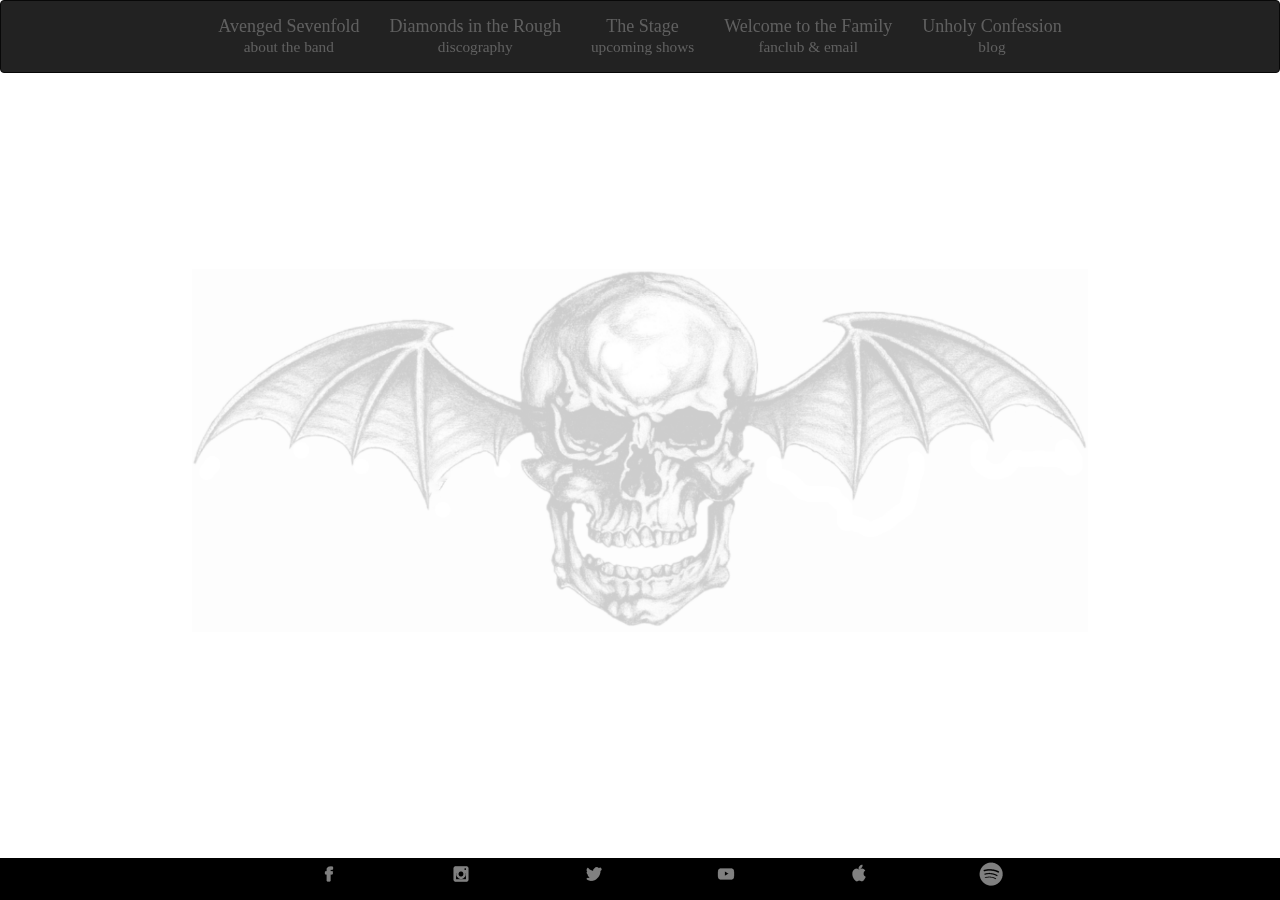
<file: Band website/Index.html>
﻿<!DOCTYPE html>
<html lang="en">
<head>
    <meta charset="utf-8" />
    <meta name="viewport" content="width=device-width, initial-scale=1">
    <title>A7X</title>

    <!-- Latest compiled and minified CSS -->
    <link rel="stylesheet" href="https://maxcdn.bootstrapcdn.com/bootstrap/3.4.0/css/bootstrap.min.css">

    <!-- jQuery library -->
    <script src="https://ajax.googleapis.com/ajax/libs/jquery/3.4.1/jquery.min.js"></script>

    <!-- Latest compiled JavaScript -->
    <script src="https://maxcdn.bootstrapcdn.com/bootstrap/3.4.0/js/bootstrap.min.js"></script>

    <!--The fonts-->
    <link href="https://fonts.googleapis.com/css?family=Permanent+Marker|Walter+Turncoat&display=swap" rel="stylesheet">
    
    <link rel="stylesheet" href="Css/Index.css">

</head>
<!-------------------------------------------------------------------------------------------------------------------------------------------------->
<body>

    <div id="navbar">
        <div id="page-container">
            <div id="content-wrap">

                <!--The navbar-->
                <nav class="navbar navbar-inverse">
                    <div class="container-fluid">
                        <div class="navbar-header">
                            <button type="button" class="navbar-toggle" data-toggle="collapse" data-target="#myNavbar">
                                <span class="icon-bar"></span>
                                <span class="icon-bar"></span>
                                <span class="icon-bar"></span>
                            </button>
                        </div>
                        <div class="collapse navbar-collapse" id="myNavbar">
                            <ul class="nav navbar-nav">
                                <li>
                                    <a href="AvengedSevenfold.html">Avenged Sevenfold <br /> <small>about the band</small></a>
                                </li>
                                <li>
                                    <a href="DiamondsintheRough.html">Diamonds in the Rough <br /> <small>discography</small></a>
                                </li>
                                <li>
                                    <a href="TheStage.html">The Stage <br /> <small>upcoming shows</small></a>
                                </li>
                                <li>
                                    <a href="WelcometotheFamily.html">Welcome to the Family <br /> <small>fanclub & email</small></a>
                                </li>
                                <li>
                                    <a href="UnholyConfession.html">Unholy Confession <br /> <small>blog</small></a>
                                </li>
                            </ul>
                        </div>
                    </div>
                </nav>
            </div>
        </div>
    </div>

    <!--The footer-->
    <div class="footer">
        <div id="someIcons">
            <ul>
                <li>
                    <a href="https://www.facebook.com/AvengedSevenfold/" target="_blank">
                        <img src="Images/Icons/facebook.png" alt="Link to A7X's Facebook page" />
                    </a>
                </li>
                <li>
                    <a href="https://www.instagram.com/avengedsevenfold/" target="_blank">
                        <img src="Images/Icons/instagram.png" alt="Link to A7X's Instagram page" />
                    </a>
                </li>
                <li>
                    <a href="https://twitter.com/TheOfficialA7X" target="_blank">
                        <img src="Images/Icons/twitter.png" alt="Link to A7X's Twitter page" />
                    </a>
                </li>
                <li>
                    <a href="https://www.youtube.com/user/avengedsevenfold" target="_blank">
                        <img src="Images/Icons/youtube.png" alt="Link to A7X's Youtube page" />
                    </a>
                </li>
                <li>
                    <a href="https://itunes.apple.com/us/artist/avenged-sevenfold/id6766228?ign-mpt=uo%3D4" target="_blank">
                        <img src="Images/Icons/itunes.png" alt="Link to A7X's Apple music page" />
                    </a>
                </li>
                <li>
                    <a href="https://open.spotify.com/artist/0nmQIMXWTXfhgOBdNzhGOs" target="_blank">
                        <img src="Images/Icons/spotify.png" alt="Link to A7X's Spotify page" />
                    </a>
                </li>
            </ul>
        </div>
        <!--<p>
        <small>
            ©metskula
        </small>
        </p>-->
    </div>

</body>
</html>
</file>
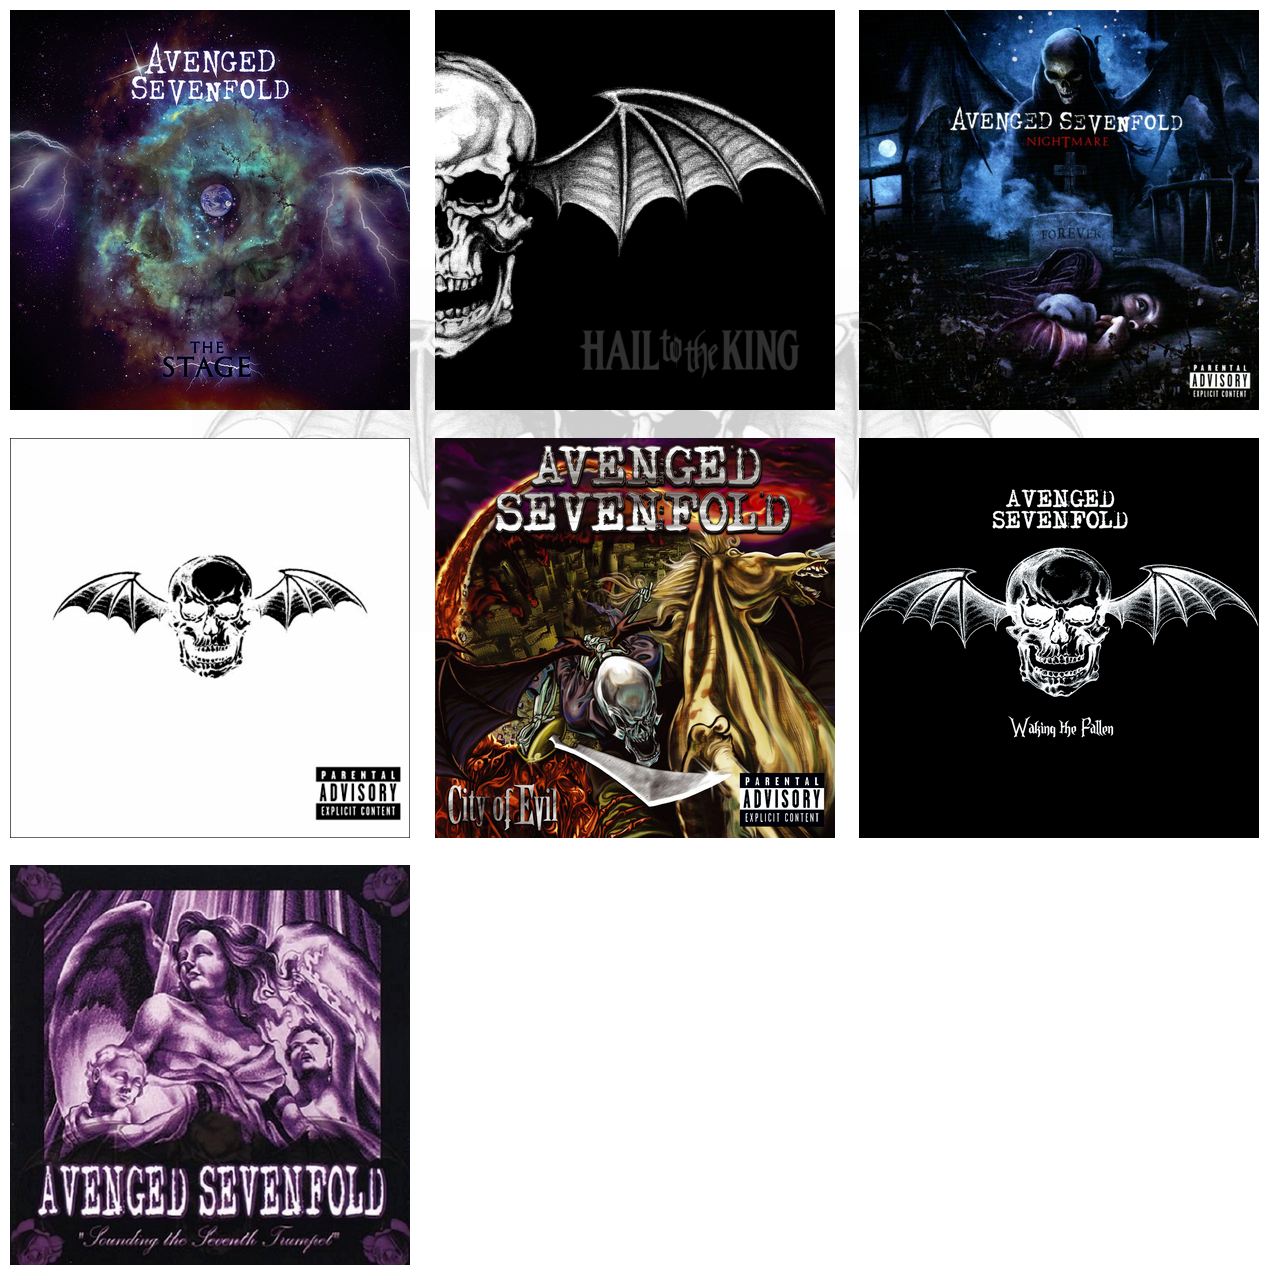
<file: Band website/Albums.html>
﻿<!DOCTYPE html>
<html lang="en">
<head>
    <meta charset="utf-8" />
    <meta name="viewport" content="width=device-width, initial-scale=1">
    <title>A7X</title>

    <!-- Latest compiled and minified CSS -->
    <link rel="stylesheet" href="https://maxcdn.bootstrapcdn.com/bootstrap/3.4.0/css/bootstrap.min.css">

    <!-- jQuery library -->
    <script src="https://ajax.googleapis.com/ajax/libs/jquery/3.4.1/jquery.min.js"></script>

    <!-- Latest compiled JavaScript -->
    <script src="https://maxcdn.bootstrapcdn.com/bootstrap/3.4.0/js/bootstrap.min.js"></script>

    <!--The fonts-->
    <link href="https://fonts.googleapis.com/css?family=Covered+By+Your+Grace|Patrick+Hand+SC|Permanent+Marker|Ravi+Prakash|Rock+Salt|Shadows+Into+Light|Walter+Turncoat&display=swap" rel="stylesheet">

    <script>
        $(document).ready(function () {
            $('#navbar').load("Nav.html");
        });
    </script>
    <script>
        $(document).ready(function () {
            $('#footer').load("Footer.html");
        });
    </script>

    <link rel="stylesheet" href="Css/Albums.css">

</head>
<body>

    <div class="albumCovers">

        <div class="card">
            <div class="card-front">
                <img src="Images/AlbumCovers/TheStage.png" style="max-width: 400px; height: auto;"  alt="Front of the album The Stage" />
            </div>
            <div class="card-back">
                <img src="Images/AlbumCovers/TheStageBack.png" style="max-width: 400px; height: auto;"  alt="Back of the album The Stage" />
            </div>
        </div>


        <div class="card">
            <div class="card-front">
                <img src="Images/AlbumCovers/HailtotheKing.png" style="max-width: 400px; height: auto;" alt="Cover of the album Hail to the King" />
            </div>
            <div class="card-back">
                <img src="Images/AlbumCovers/HailtotheKingBack.png" style="max-width: 400px; height: auto;" alt="Back cover of the album Hail to the King" />
            </div>
        </div>


        <div class="card">
            <div class="card-front">
                <img src="Images/AlbumCovers/Nightmare.png" style="max-width: 400px; height: auto;"  alt="Cover of the album Nightmare" />
            </div>
            <div class="card-back">
                <img src="Images/AlbumCovers/NightmareBack.png" style="max-width: 400px; height: auto;"  alt="Back cover of the album Nightmare" />
            </div>
        </div>


        <div class="card">
            <div class="card-front">
                <img src="Images/AlbumCovers/AvengedSevenfold.png" style="max-width: 400px; height: auto;"  alt="Cover of the album Avenged Sevenfold" />
            </div>
            <div class="card-back">
                <img src="Images/AlbumCovers/AvengedSevenfoldBack.png" style="max-width: 400px; height: auto;"  alt="Back cover of the album Avenged Sevenfold" />
            </div>
        </div>



        <div class="card">
            <div class="card-front">
                <img src="Images/AlbumCovers/CityofEvil.png" style="max-width: 400px; height: auto;" alt="Cover of the album City of Evil" />
            </div>
            <div class="card-back">
                <img src="Images/AlbumCovers/CityofEvilBack.png" style="max-width: 400px; height: auto;" alt="Back cover of the album City of Evil" />
            </div>
        </div>


        <div class="card">
            <div class="card-front">
                <img src="Images/AlbumCovers/WakingtheFallen.png" style="max-width: 400px; height: auto;"  alt="Cover of the album Waking the Fallen" />
            </div>
            <div class="card-back">
                <img src="Images/AlbumCovers/WakingtheFallenBack.png" style="max-width: 400px; height: auto;"  alt="Back cover of the album Waking the Fallen" />
            </div>
        </div>


        <div class="card">
            <div class="card-front">
                <img src="Images/AlbumCovers/SoundingtheSeventhTrumpet.png" style="max-width: 400px; height: auto;"  alt="Cover of the album Sounding the Senventh Trumpet" />
            </div>
            <div class="card-back">
                <img src="Images/AlbumCovers/SoundingtheSeventhTrumpetBack.png" style="max-width: 400px; height: auto;"  alt="Back cover of the album Sounding the Senventh Trumpet" />
            </div>
        </div>
    </div>

</body>
</html>
</file>
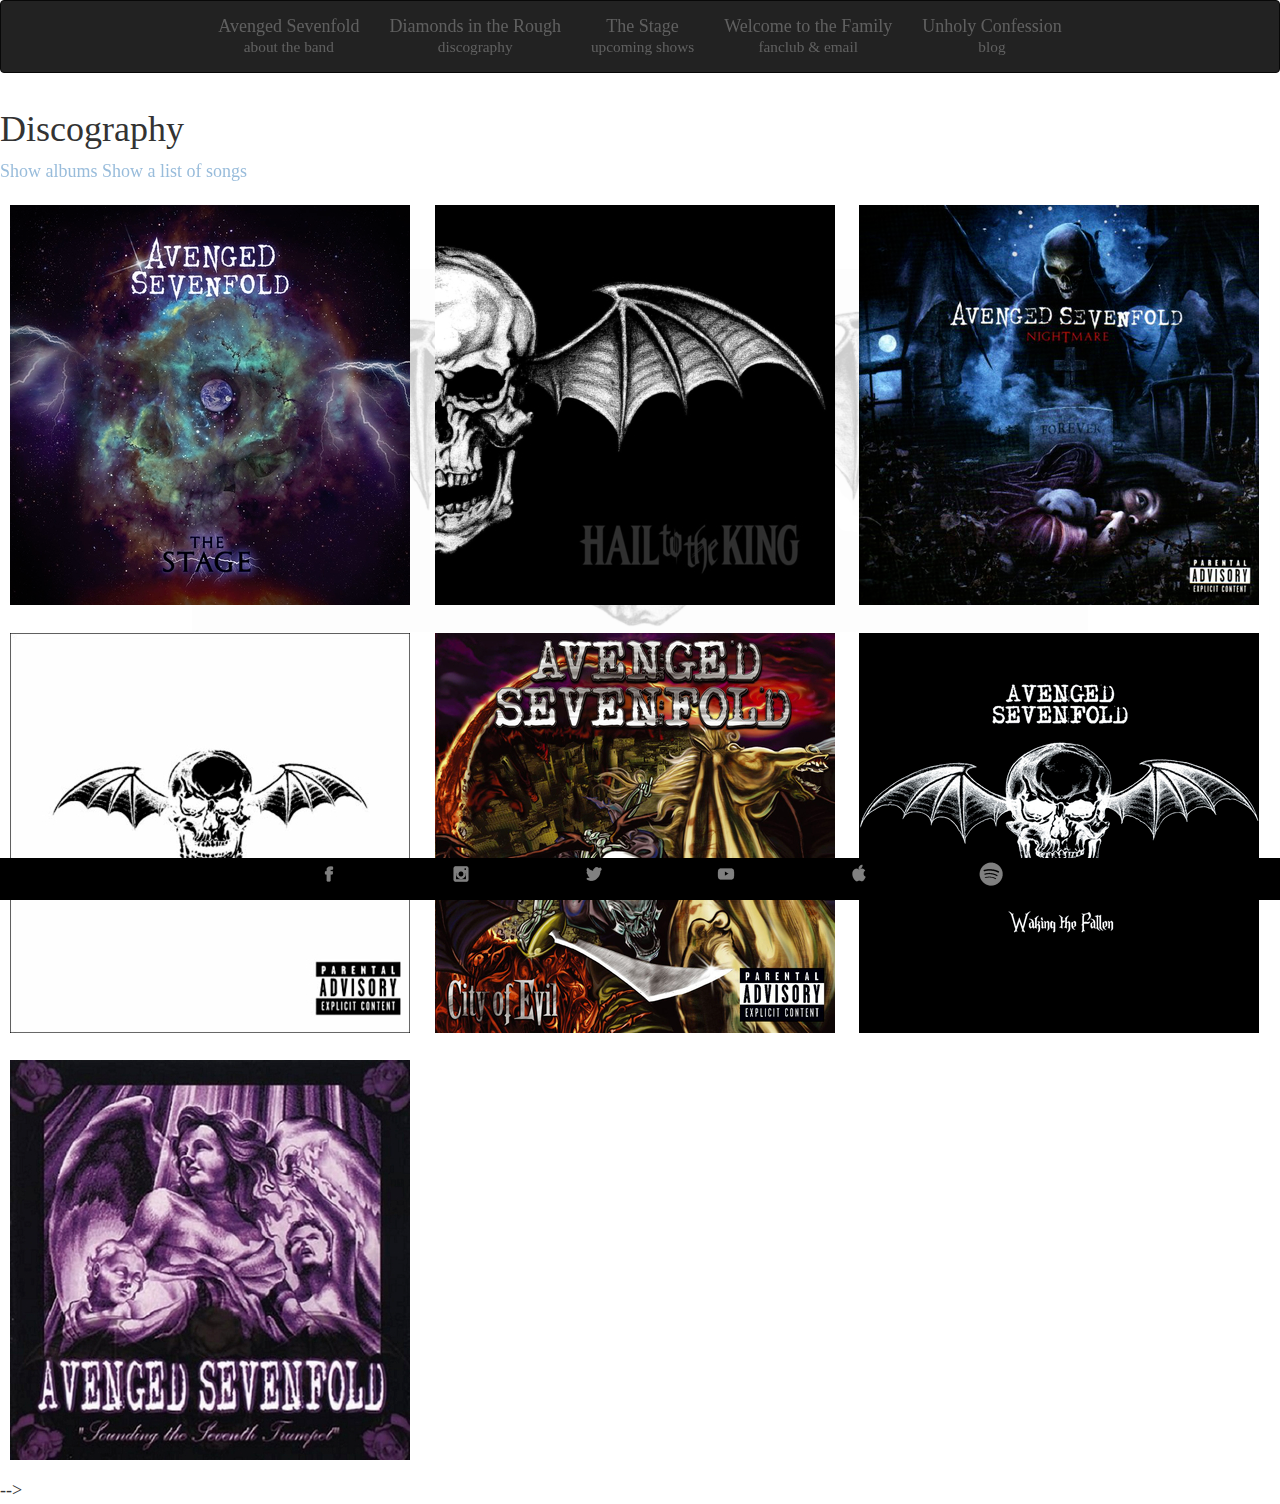
<file: Band website/DiamondsintheRough.html>
﻿<!DOCTYPE html>
<html lang="en">
<head>
    <meta charset="utf-8" />
    <meta name="viewport" content="width=device-width, initial-scale=1">
    <title>A7X</title>

    <!-- Latest compiled and minified CSS -->
    <link rel="stylesheet" href="https://maxcdn.bootstrapcdn.com/bootstrap/3.4.0/css/bootstrap.min.css">

    <!-- jQuery library -->
    <script src="https://ajax.googleapis.com/ajax/libs/jquery/3.4.1/jquery.min.js"></script>

    <!-- Latest compiled JavaScript -->
    <script src="https://maxcdn.bootstrapcdn.com/bootstrap/3.4.0/js/bootstrap.min.js"></script>

    <!--The fonts-->
    <link href="https://fonts.googleapis.com/css?family=Covered+By+Your+Grace|Patrick+Hand+SC|Permanent+Marker|Ravi+Prakash|Rock+Salt|Shadows+Into+Light|Walter+Turncoat&display=swap" rel="stylesheet">

    <script>
        $(document).ready(function () {
            $('#albums').load("Albums.html");
        });
    </script>
    <script>
        $(document).ready(function () {
            $('#navbar').load("Nav.html");
        });
    </script>
    <script>
        $(document).ready(function () {
            $('#footer').load("Footer.html");
        });
    </script>

    <link rel="stylesheet" href="Css/DiamondsInTheRough.css">

</head>
<body>
    <nav id="navbar"></nav>
    <div id="header">
        <h1>Discography</h1>
        <br />
        <p>
            <a href="DiamondsintheRough.html">Show albums</a>
        </p>
        <p>
            <a href="ListofSongs.html">Show a list of songs</a>
        </p>
        <div id="albums"></div>
    </div>
    <!-- Trigger/Open The Modal -->
    <!--<button id="myBtn">Open Modal</button>-->
    <!--<img id="myImg" src="Images/AlbumCovers/SoundingtheSeventhTrumpet.png" alt="The cover of Sounding the Seventh Trumpet. Click for more information about the album." />-->

    <!-- The Modal -->
    <!--<div id="myModal" class="modal">

        <!-- Modal content -->
        <!--<div class="modal-content">
            <span class="close">&times;</span>
            <img src="../Images/AlbumCovers/SoundingtheSeventhTrumpet.png" alt="The cover of Sounding the Seventh Trumpet." />
            <img src="../Images/AlbumCovers/SoundingtheSeventhTrumpetBack.png" alt="The back cover of Sounding the Seventh Trumpet." />

            <p>
                Here you can tell something about making the album and how exciting it was and how this has been the best album never ever made in the whole world even though you know
                it's all a big lie 'cause this ain't that good and nobody's got time for that not even you mum.
            </p>

        </div>

    </div>

    <script>
        // Get the modal
        var modal = document.getElementById("myModal");

        // Get the button that opens the modal
        var img = document.getElementById("myImg");

        // Get the <span> element that closes the modal
        var span = document.getElementsByClassName("close")[0];

        // When the user clicks the button, open the modal
        img.onclick = function () {
            modal.style.display = "block";
        }

        // When the user clicks on <span> (x), close the modal
        span.onclick = function () {
            modal.style.display = "none";
        }

        // When the user clicks anywhere outside of the modal, close it
        window.onclick = function (event) {
            if (event.target == modal) {
                modal.style.display = "none";
            }
        }

    </script>-->
    <footer id="footer"></footer>

--></body>
</html>
</file>
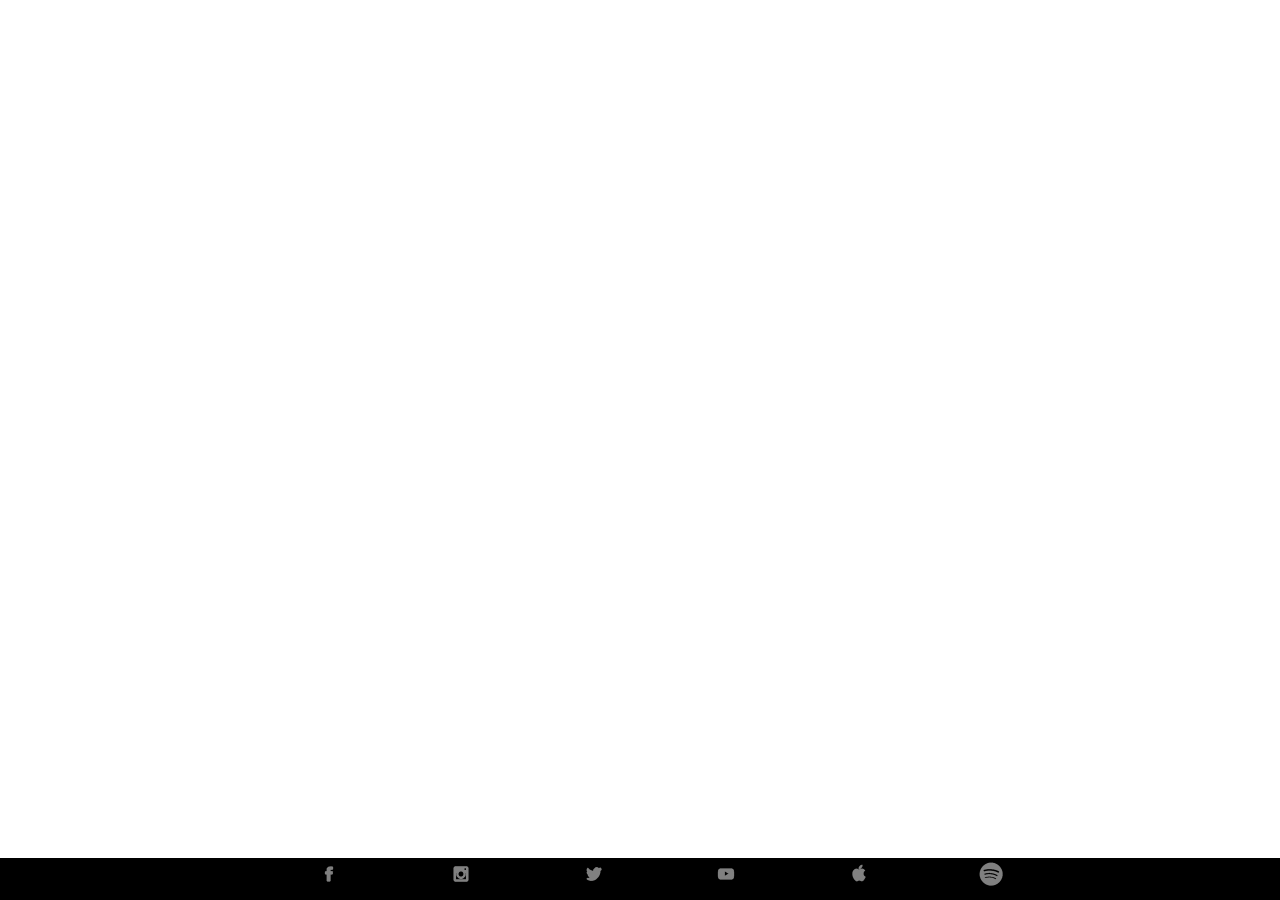
<file: Band website/Footer.html>
﻿<!DOCTYPE html>
<html lang="en">
<head>
    <meta charset="utf-8" />
    <meta name="viewport" content="width=device-width, initial-scale=1">
    <title>A7X</title>

    <!-- Latest compiled and minified CSS -->
    <link rel="stylesheet" href="https://maxcdn.bootstrapcdn.com/bootstrap/3.4.0/css/bootstrap.min.css">

    <!-- jQuery library -->
    <script src="https://ajax.googleapis.com/ajax/libs/jquery/3.4.1/jquery.min.js"></script>

    <!-- Latest compiled JavaScript -->
    <script src="https://maxcdn.bootstrapcdn.com/bootstrap/3.4.0/js/bootstrap.min.js"></script>

    <!--The fonts-->
    <link href="https://fonts.googleapis.com/css?family=Permanent+Marker|Walter+Turncoat&display=swap" rel="stylesheet">

    <link rel="stylesheet" href="Css/Footer.css">

</head>
<!-------------------------------------------------------------------------------------------------------------------------------------------------->
<body>

    <div class="footer">
        <div id="someIcons">
            <ul>
                <li>
                    <a href="https://www.facebook.com/AvengedSevenfold/" target="_blank">
                        <img src="Images/Icons/facebook.png" alt="Link to A7X's Facebook page" />
                    </a>
                </li>
                <li>
                    <a href="https://www.instagram.com/avengedsevenfold/" target="_blank">
                        <img src="Images/Icons/instagram.png" alt="Link to A7X's Instagram page" />
                    </a>
                </li>
                <li>
                    <a href="https://twitter.com/TheOfficialA7X" target="_blank">
                        <img src="Images/Icons/twitter.png" alt="Link to A7X's Twitter page" />
                    </a>
                </li>
                <li>
                    <a href="https://www.youtube.com/user/avengedsevenfold" target="_blank">
                        <img src="Images/Icons/youtube.png" alt="Link to A7X's Youtube page" />
                    </a>
                </li>
                <li>
                    <a href="https://itunes.apple.com/us/artist/avenged-sevenfold/id6766228?ign-mpt=uo%3D4" target="_blank">
                        <img src="Images/Icons/itunes.png" alt="Link to A7X's Apple music page" />
                    </a>
                </li>
                <li>
                    <a href="https://open.spotify.com/artist/0nmQIMXWTXfhgOBdNzhGOs" target="_blank">
                        <img src="Images/Icons/spotify.png" alt="Link to A7X's Spotify page" />
                    </a>
                </li>
            </ul>
        </div>
        <!--<p>
        <small>
            ©metskula
        </small>
        </p>-->
    </div>

</body>
</html>
</file>
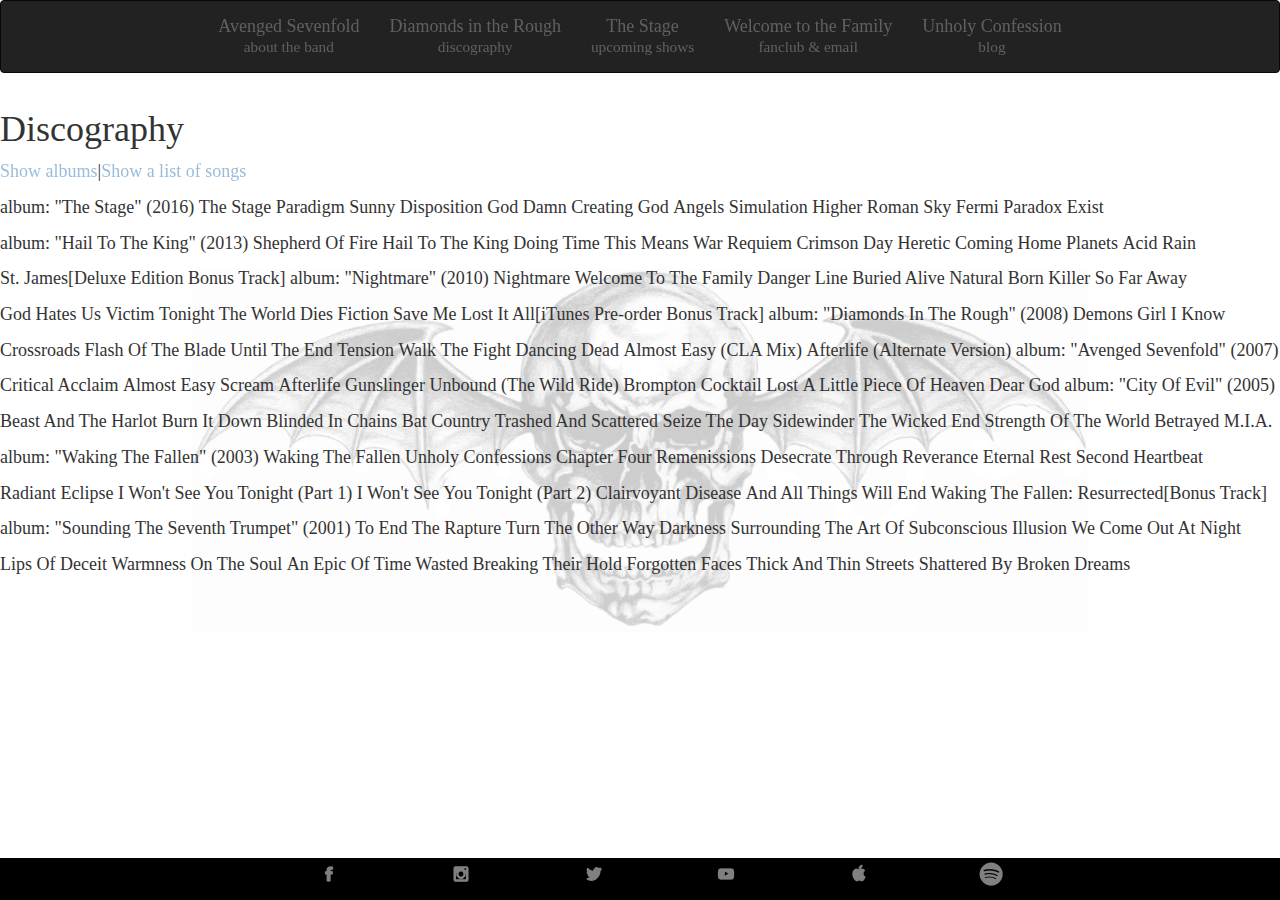
<file: Band website/ListofSongs.html>
﻿<!DOCTYPE html>
<html lang="en">
<head>
    <meta charset="utf-8" />
    <meta name="viewport" content="width=device-width, initial-scale=1">
    <title>A7X</title>

    <!-- Latest compiled and minified CSS -->
    <link rel="stylesheet" href="https://maxcdn.bootstrapcdn.com/bootstrap/3.4.0/css/bootstrap.min.css">

    <!-- jQuery library -->
    <script src="https://ajax.googleapis.com/ajax/libs/jquery/3.4.1/jquery.min.js"></script>

    <!-- Latest compiled JavaScript -->
    <script src="https://maxcdn.bootstrapcdn.com/bootstrap/3.4.0/js/bootstrap.min.js"></script>

    <!--The fonts-->
    <link href="https://fonts.googleapis.com/css?family=Covered+By+Your+Grace|Patrick+Hand+SC|Permanent+Marker|Ravi+Prakash|Rock+Salt|Shadows+Into+Light|Walter+Turncoat&display=swap" rel="stylesheet">

    <script>
        $(document).ready(function () {
            $('#navbar').load("Nav.html");
        });
    </script>
    <script>
        $(document).ready(function () {
            $('#footer').load("Footer.html");
        });
    </script>

    <link rel="stylesheet" href="Css/DiamondsInTheRough.css">

</head>
<body>
    <nav id="navbar"></nav>

    <div id="header">
        <h1>Discography</h1>
        <br />
        <a href="DiamondsintheRough.html"><p>Show albums</p></a><p> | </p><a href="ListofSongs.html"><p>Show a list of songs</p></a>
    </div>

    <div id="albums"></div>

    <footer id="footer"></footer>

    <p>
        album: "The Stage" (2016)
    </p>
    <p>
        The Stage
    </p>
    <p>
        Paradigm
    </p>
    <p>
        Sunny Disposition
    </p>
    <p>
        God Damn
    </p>
    <p>
        Creating God
    </p>
    <p>
        Angels
    </p>
    <p>
        Simulation
    </p>
    <p>
        Higher
    </p>
    <p>
        Roman Sky
    </p>
    <p>
        Fermi Paradox
    </p>
    <p>
        Exist
    </p>
    <p>
        album: "Hail To The King" (2013)
    </p>
    <p>
        Shepherd Of Fire
    </p>
    <p>
        Hail To The King
    </p>
    <p>
        Doing Time
    </p>
    <p>
        This Means War
    </p>
    <p>
        Requiem
    </p>
    <p>
        Crimson Day
    </p>
    <p>
        Heretic
    </p>
    <p>
        Coming Home
    </p>
    <p>
        Planets
    </p>
    <p>
        Acid Rain
    </p>
    <p>
        St. James[Deluxe Edition Bonus Track]
    </p>
    <p>
        album: "Nightmare" (2010)
    </p>
    <p>
        Nightmare
    </p>
    <p>
        Welcome To The Family
    </p>
    <p>
        Danger Line
    </p>
    <p>
        Buried Alive
    </p>
    <p>
        Natural Born Killer
    </p>
    <p>
        So Far Away
    </p>
    <p>
        God Hates Us
    </p>
    <p>
        Victim
    </p>
    <p>
        Tonight The World Dies
    </p>
    <p>
        Fiction
    </p>
    <p>
        Save Me
    </p>
    <p>
        Lost It All[iTunes Pre-order Bonus Track]
    </p>
    <p>
        album: "Diamonds In The Rough" (2008)
    </p>
    <p>
        Demons
    </p>
    <p>
        Girl I Know
    </p>
    <p>
        Crossroads
    </p>
    <p>
        Flash Of The Blade
    </p>
    <p>
        Until The End
    </p>
    <p>
        Tension
    </p>
    <p>
        Walk
    </p>
    <p>
        The Fight
    </p>
    <p>
        Dancing Dead
    </p>
    <p>
        Almost Easy (CLA Mix)
    </p>
    <p>
        Afterlife (Alternate Version)
    </p>
    <p>
        album: "Avenged Sevenfold" (2007)
    </p>
    <p>
        Critical Acclaim
    </p>
    <p>
        Almost Easy
    </p>
    <p>
        Scream
    </p>
    <p>
        Afterlife
    </p>
    <p>
        Gunslinger
    </p>
    <p>
        Unbound (The Wild Ride)
    </p>
    <p>
        Brompton Cocktail
    </p>
    <p>
        Lost
    </p>
    <p>
        A Little Piece Of Heaven
    </p>
    <p>
        Dear God
    </p>
    <p>
        album: "City Of Evil" (2005)
    </p>
    <p>
        Beast And The Harlot
    </p>
    <p>
        Burn It Down
    </p>
    <p>
        Blinded In Chains
    </p>
    <p>
        Bat Country
    </p>
    <p>
        Trashed And Scattered
    </p>
    <p>
        Seize The Day
    </p>
    <p>
        Sidewinder
    </p>
    <p>
        The Wicked End
    </p>
    <p>
        Strength Of The World
    </p>
    <p>
        Betrayed
    </p>
    <p>
        M.I.A.
    </p>
    <p>
        album: "Waking The Fallen" (2003)
    </p>
    <p>
        Waking The Fallen
    </p>
    <p>
        Unholy Confessions
    </p>
    <p>
        Chapter Four
    </p>
    <p>
        Remenissions
    </p>
    <p>
        Desecrate Through Reverance
    </p>
    <p>
        Eternal Rest
    </p>
    <p>
        Second Heartbeat
    </p>
    <p>
        Radiant Eclipse
    </p>
    <p>
        I Won't See You Tonight (Part 1)
    </p>
    <p>
        I Won't See You Tonight (Part 2)
    </p>
    <p>
        Clairvoyant Disease
    </p>
    <p>
        And All Things Will End
    </p>
    <p>
        Waking The Fallen: Resurrected[Bonus Track]
    </p>
    <p>
        album: "Sounding The Seventh Trumpet" (2001)
    </p>
    <p>
        To End The Rapture
    </p>
    <p>
        Turn The Other Way
    </p>
    <p>
        Darkness Surrounding
    </p>
    <p>
        The Art Of Subconscious Illusion
    </p>
    <p>
        We Come Out At Night
    </p>
    <p>
        Lips Of Deceit
    </p>
    <p>
        Warmness On The Soul
    </p>
    <p>
        An Epic Of Time Wasted
    </p>
    <p>
        Breaking Their Hold
    </p>
    <p>
        Forgotten Faces
    </p>
    <p>
        Thick And Thin
    </p>
    <p>
        Streets
    </p>
    <p>
        Shattered By Broken Dreams
    </p>

</body>
</html>
</file>
<file: Band website/Css/Index.css>
﻿body {
    background-color: white;
    font-family: 'Permanent Marker', cursive;
    font-size: 18px;
    /*font-family: 'Walter Turncoat', cursive;*/
    background: url(../Images/background.PNG) no-repeat center fixed;
    background-size: 70%;
}



/*NAVBAR*/

/*page-container and content-wrap needed to set the navbar*/
#page-container {
    position: fixed;
    top: 0;
    min-height: 100%;
    width: 100%;
    /*z-index: 1;*/
}

#content-wrap {
    padding-bottom: 2.5rem;
}

body {
    background-color: white;
    font-family: 'Permanent Marker', cursive;
    font-size: 18px;
    /*font-family: 'Walter Turncoat', cursive;*/
}

a {
    opacity: 0.5;
}

    a:hover {
        opacity: 1.0;
        text-decoration: none;
    }

/*Centering the navbar text*/
.navbar .navbar-nav {
    display: inline-block;
    float: none;
    vertical-align: top;
}

.navbar .navbar-collapse {
    text-align: center;
}



/*FOOTER*/

.footer {
    position: fixed;
    left: 0;
    bottom: 0;
    width: 100%;
    height: auto;
    background-color: black;
    color: rgb(166, 166, 166);
    text-align: center;
    font: inherit;
    z-index: 1;
}

    .footer ul li {
        display: inline-block;
        list-style-type: none;
    }

    .footer img {
        max-width: 25%;
        height: auto;
        margin: 0;
        padding: 0;
    }
</file>
<file: Band website/Css/Albums.css>
﻿body {
    background-color: white;
    font-family: 'Permanent Marker', cursive;
    font-size: 18px;
    /*font-family: 'Walter Turncoat', cursive;*/
    background: url(../Images/background.PNG) no-repeat center fixed;
    background-size: 70%;
}


h1 {
    padding-top: 7%;
    display: inline-block;
}

p {
    text-align: center;
    display: inline-block;
    margin: auto;
}

.albumCovers {
    perspective: 700px;
    position: relative;
}

.card {
    position: relative;
    display: inline-block;
    margin: 10px;
    width: 400px;
    height: 400px;
    transition: all 0.5s ease;
    transform-style: preserve-3d;
    font-size: small;
}

.card-front, .card-back {
    background: white;
    position: absolute;
    top: 0;
    left: 0;
    width: 400px;
    height: 400px;
    backface-visibility: hidden;
}

.card-back {
    transform: rotateY(180deg);
}

.card:hover {
    transform: rotateY(180deg);
}
</file>
<file: Band website/Css/DiamondsInTheRough.css>
﻿body {
    background-color: white;
    font-family: 'Permanent Marker', cursive;
    font-size: 18px;
    /*font-family: 'Walter Turncoat', cursive;*/
    background: url(../Images/background.PNG) no-repeat center fixed;
    background-size: 70%;
}

h1 {
    padding-top: 7%;
    display: inline-block;
}

p {
    text-align: center;
    display: inline-block;
    margin: auto;
}

#header {
    margin-left: auto;
    margin-right: auto;
}

.albumCovers ul li {
    display: inline-block;
    list-style-type: none;
}
</file>
<file: Band website/Css/Footer.css>
﻿body {
    background-color: white;
    font-family: 'Permanent Marker', cursive;
    font-size: 18px;
    /*font-family: 'Walter Turncoat', cursive;*/
}

a {
    opacity: 0.5;
}

    a:hover {
        opacity: 1.0;
        text-decoration: none;
    }

.footer {
    position: fixed;
    left: 0;
    bottom: 0;
    width: 100%;
    height: auto;
    background-color: black;
    color: rgb(166, 166, 166);
    text-align: center;
    font: inherit;
    z-index: 1;
}

    .footer ul li {
        display: inline-block;
        list-style-type: none;
    }

    .footer img {
        max-width: 25%;
        height: auto;
        margin: 0;

        padding: 0;
    }
</file>
